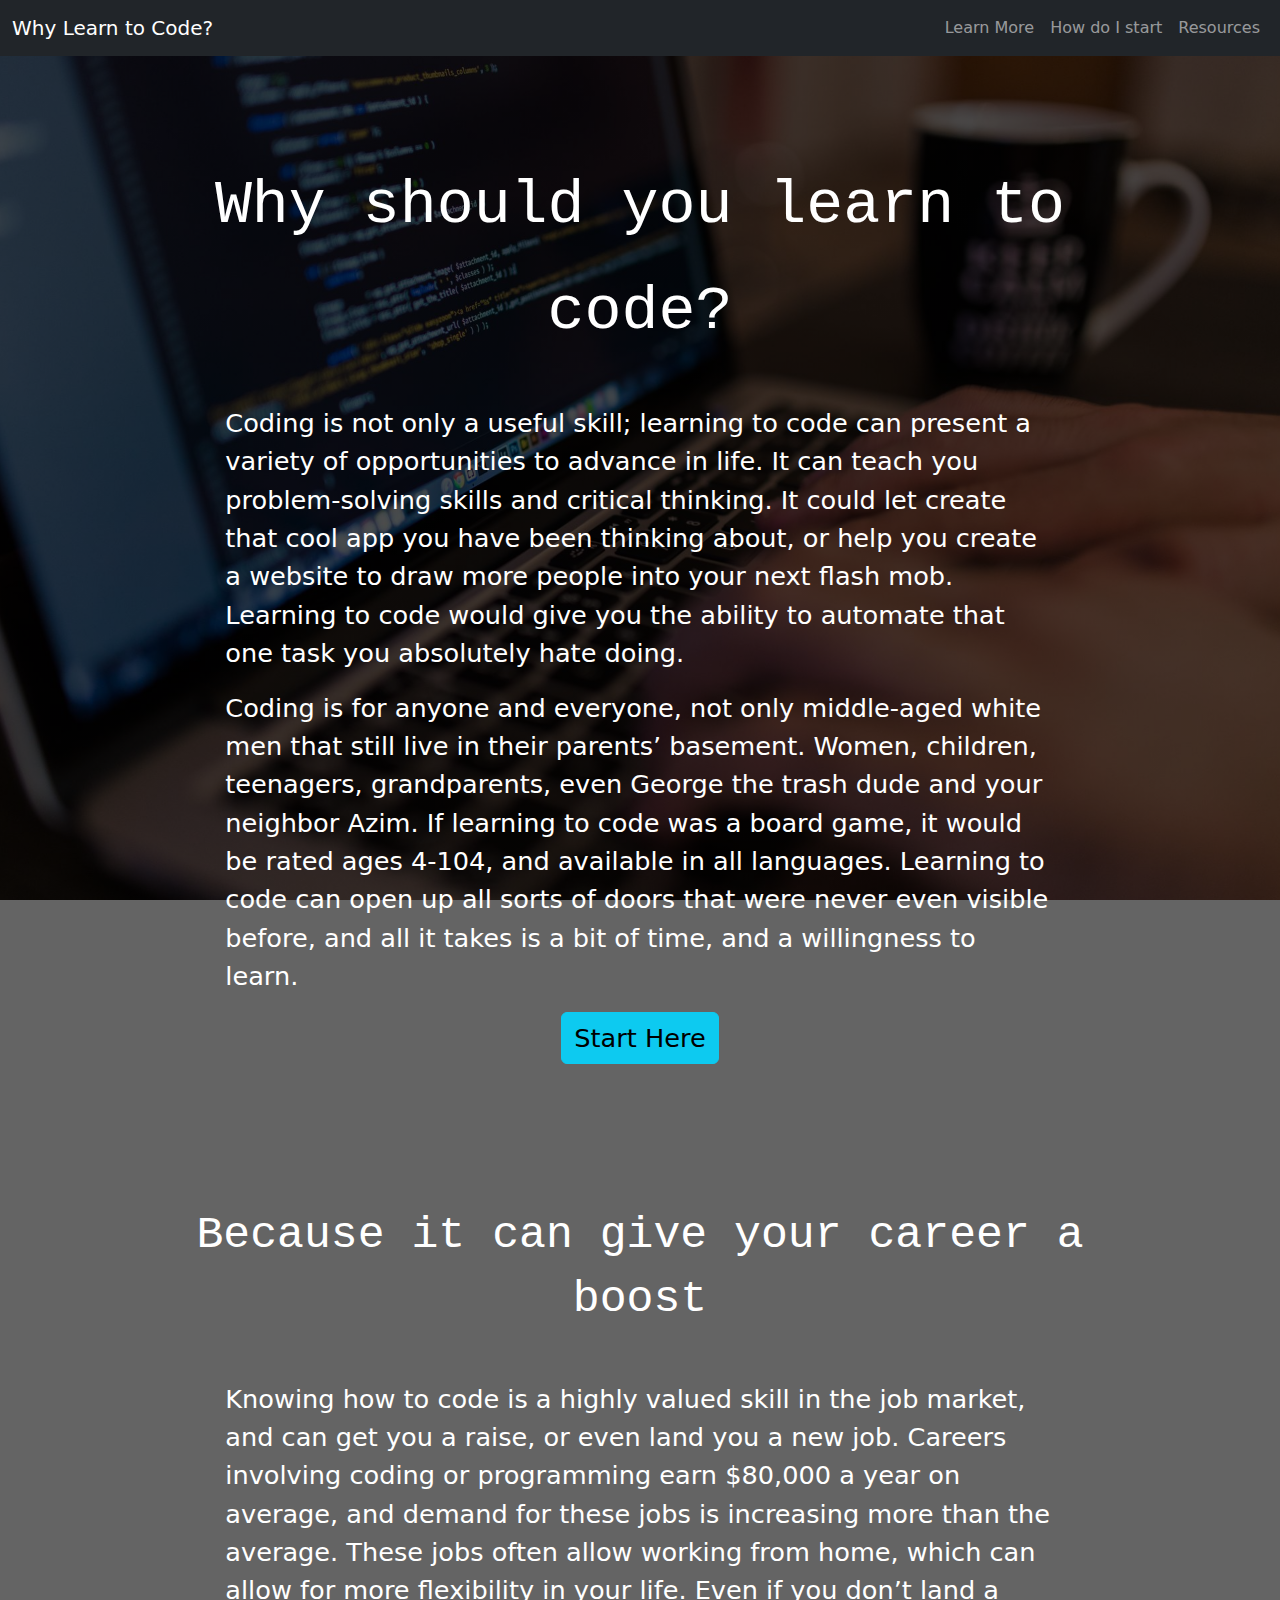
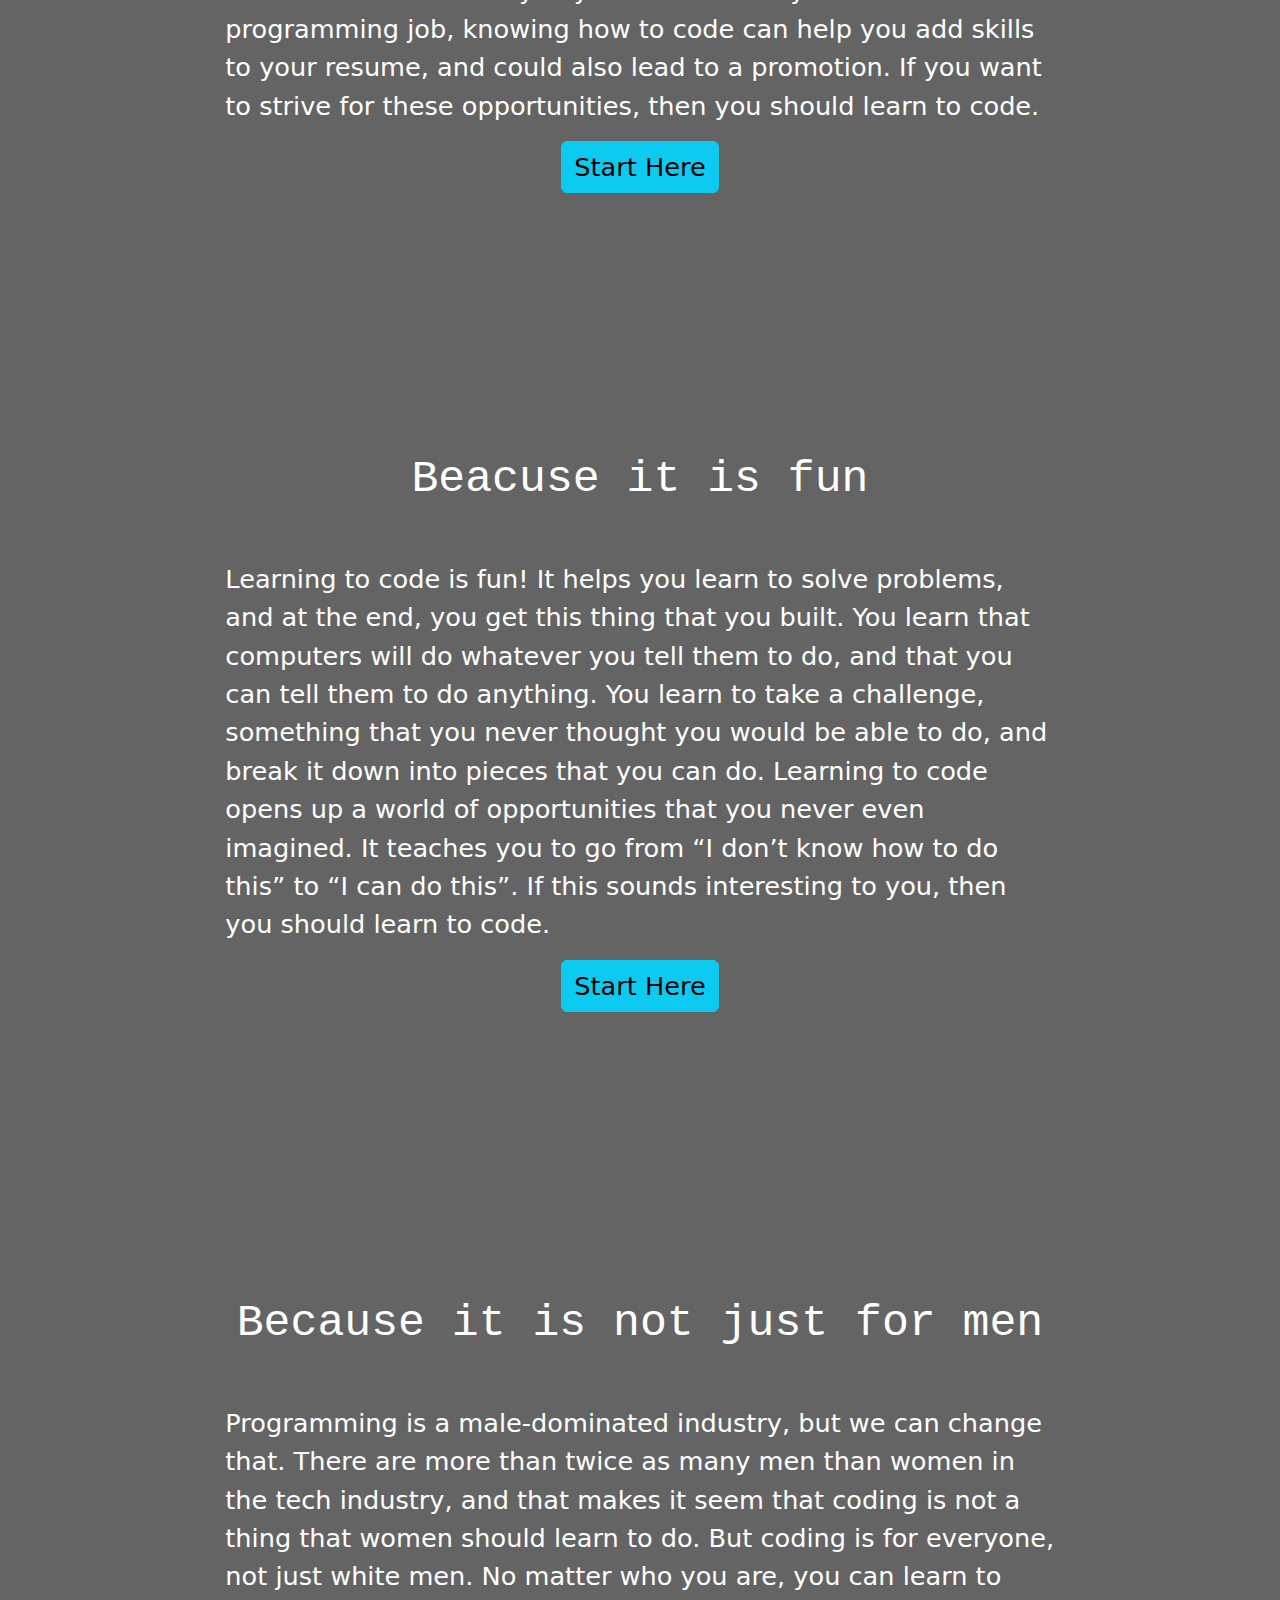
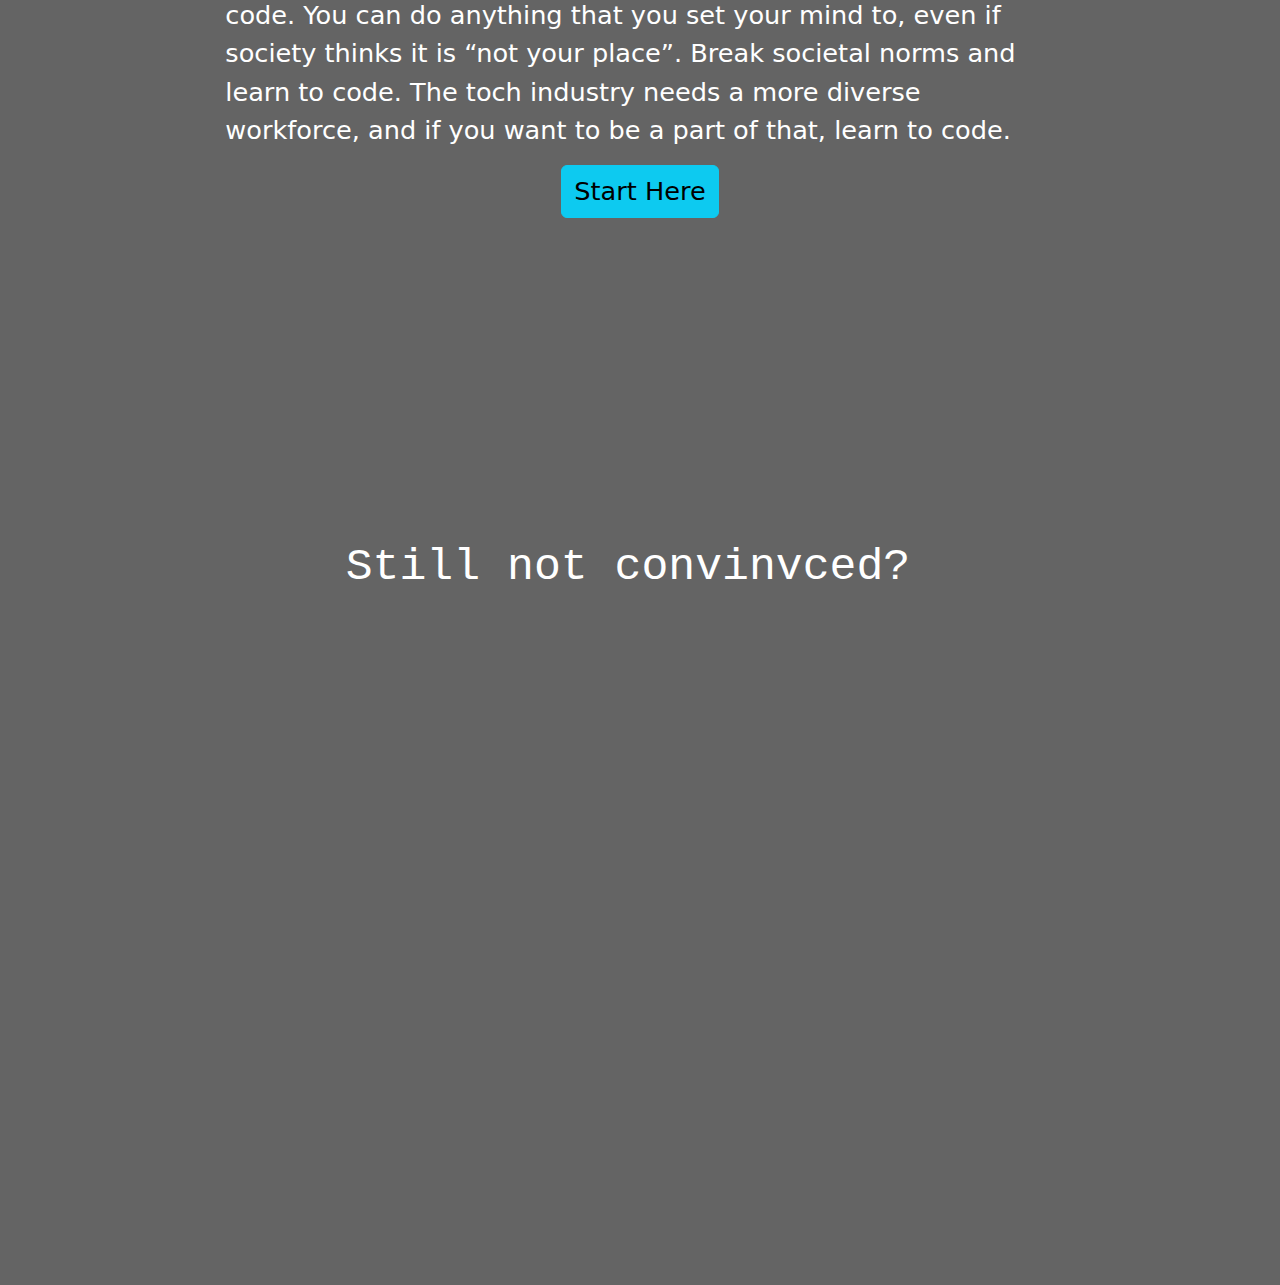
<file: learn-more.html>
<!DOCTYPE html>
<html lang="en" dir="ltr">
  <head>
    <meta charset="utf-8">
    <link href="https://cdn.jsdelivr.net/npm/bootstrap@5.1.2/dist/css/bootstrap.min.css" rel="stylesheet">
    <script src="https://cdn.jsdelivr.net/npm/bootstrap@5.1.2/dist/js/bootstrap.bundle.min.js"></script>
    <title>Learn more</title>
    <link rel="stylesheet" href="css/style.css">
    <link rel="stylesheet" href="css/learn-more.css">
  </head>
  <body>
    <!-- The Navbar -->
    <nav class="navbar navbar-expand-sm bg-dark navbar-dark fixed-top">
      <!-- Logo -->
      <div class="container-fluid">
        <a class="navbar-brand" href="index.html">Why Learn to Code?</a>
        <!-- The collapse button(on sm screens) -->
        <button class="navbar-toggler" type="button" data-bs-toggle="collapse" data-bs-target="#collapsibleNavbar">
          <span class="navbar-toggler-icon"></span>
        </button>
        <!-- The links(right aligned) -->
        <div class="collapse navbar-collapse" id="collapsibleNavbar">
          <ul class="navbar-nav ms-auto">
            <li class="nav-item">
              <a class="nav-link" href="learn-more.html">Learn More</a>
            </li>
            <li class="nav-item">
              <a class="nav-link" href="next-step.html">How do I start</a>
            </li>
            <li class="nav-item">
              <a class="nav-link" href="resources.html">Resources</a>
            </li>
          </ul>
        </div>
      </div>
    </nav>
    <!-- intro section -->
    <div id="section-1" class="background">
      <div class="container-fluid">
        <div class="row">
          <!-- title -->
          <div class="col-10 offset-1 section-head title">
            <code>Why should you learn to code?</code>
          </div>
        </div>
        <div class="row">
          <!-- text -->
          <div class="col-8 offset-2 section-body">
            <p>Coding is not only a useful skill; learning to code can present a variety of opportunities to advance in life.  It can teach you problem-solving skills and critical thinking.  It could let create that cool app you have been thinking about, or help you create a website to draw more people into your next flash mob. Learning to code would give you the ability to automate that one task you absolutely hate doing.</p>
            <p>Coding is for anyone and everyone, not only middle-aged white men that still live in their parents’ basement.  Women, children, teenagers, grandparents, even George the trash dude and your neighbor Azim.  If learning to code was a board game, it would be rated ages 4-104, and available in all languages.  Learning to code can open up all sorts of doors that were never even visible before, and all it takes is a bit of time, and a willingness to learn.</p>
            <!-- button -->
            <div class="text-center">
              <a role="button" class="btn btn-info p-sized" href="next-step.html">Start Here</a>
            </div>
          </div>
        </div>
      </div>
    </div>
    <!-- career section -->
    <div id="section-2" class="background">
      <div class="container-fluid">
        <div class="row">
          <!-- title -->
          <div class="col-10 offset-1 section-head">
            <h1><code>Because it can give your career a boost</code></h1>
          </div>
        </div>
        <div class="row">
          <!-- text -->
          <div class="col-8 offset-2 section-body">
            <p>Knowing how to code is a highly valued skill in the job market, and can get you a raise, or even land you a new job.  Careers involving coding or programming earn $80,000 a year on average, and demand for these jobs is increasing more than the average.  These jobs often allow working from home, which can allow for more flexibility in your life.  Even if you don’t land a programming job, knowing how to code can help you add skills to your resume, and could also lead to a promotion.  If you want to strive for these opportunities, then you should learn to code.</p>
            <!-- button -->
            <div class="text-center">
              <a role="button" class="btn btn-info p-sized" href="next-step.html">Start Here</a>
            </div>
          </div>
        </div>
      </div>
    </div>
    <!-- for fun section -->
    <div id="section-3" class="background">
      <div class="container-fluid">
        <div class="row">
          <!-- title -->
          <div class="col-10 offset-1 section-head">
            <h1><code>Beacuse it is fun</code></h1>
          </div>
        </div>
        <div class="row">
          <!-- text -->
          <div class="col-8 offset-2 section-body">
            <p>Learning to code is fun! It helps you learn to solve problems, and at the end, you get this thing that you built.  You learn that computers will do whatever you tell them to do, and that you can tell them to do anything.  You learn to take a challenge, something that you never thought you would be able to do, and break it down into pieces that you can do.  Learning to code opens up a world of opportunities that you never even imagined.  It teaches you to go from “I don’t know how to do this” to “I can do this”.  If this sounds interesting to you, then you should learn to code.</p>
            <!-- button -->
            <div class="text-center">
              <a role="button" class="btn btn-info p-sized" href="next-step.html">Start Here</a>
            </div>
          </div>
        </div>
      </div>
    </div>
    <!-- anyone can do it section -->
    <div id="section-4" class="background">
      <div class="container-fluid">
        <div class="row">
          <!-- title -->
          <div class="col-10 offset-1 section-head">
            <h1><code>Because it is not just for men</code></h1>
          </div>
        </div>
        <div class="row">
          <!-- text -->
          <div class="col-8 offset-2 section-body">
            <p>Programming is a male-dominated industry, but we can change that.  There are more than twice as many men than women in the tech industry, and that makes it seem that coding is not a thing that women should learn to do.  But coding is for everyone, not just white men.  No matter who you are, you can learn to code.  You can do anything that you set your mind to, even if society thinks it is “not your place”.  Break societal norms and learn to code.  The toch industry needs a more diverse workforce, and if you want to be a part of that, learn to code.</p>
            <!-- button -->
            <div class="text-center">
              <a role="button" class="btn btn-info p-sized" href="next-step.html">Start Here</a>
            </div>
          </div>
        </div>
      </div>
    </div>
    <!-- still not convinced video -->
    <div id="section-5" class="background">
      <div class="container-fluid">
        <div class="row">
        <div class="row">
          <!-- title -->
          <div class="col-10 offset-1 section-head">
            <h1><code>Still not convinvced?</code></h1>
          </div>
        </div>
        <!-- video -->
          <div class="col-8 offset-2 section-body yt-video">
            <div>
              <iframe src="https://www.youtube.com/embed/Dv7gLpW91DM" title="YouTube video player" frameborder="0" allow="accelerometer; autoplay; clipboard-write; encrypted-media; gyroscope; picture-in-picture" allowfullscreen></iframe>
            </div>
          </div>
        </div>
      </div>
    </div>
  </body>
</html>
</file>
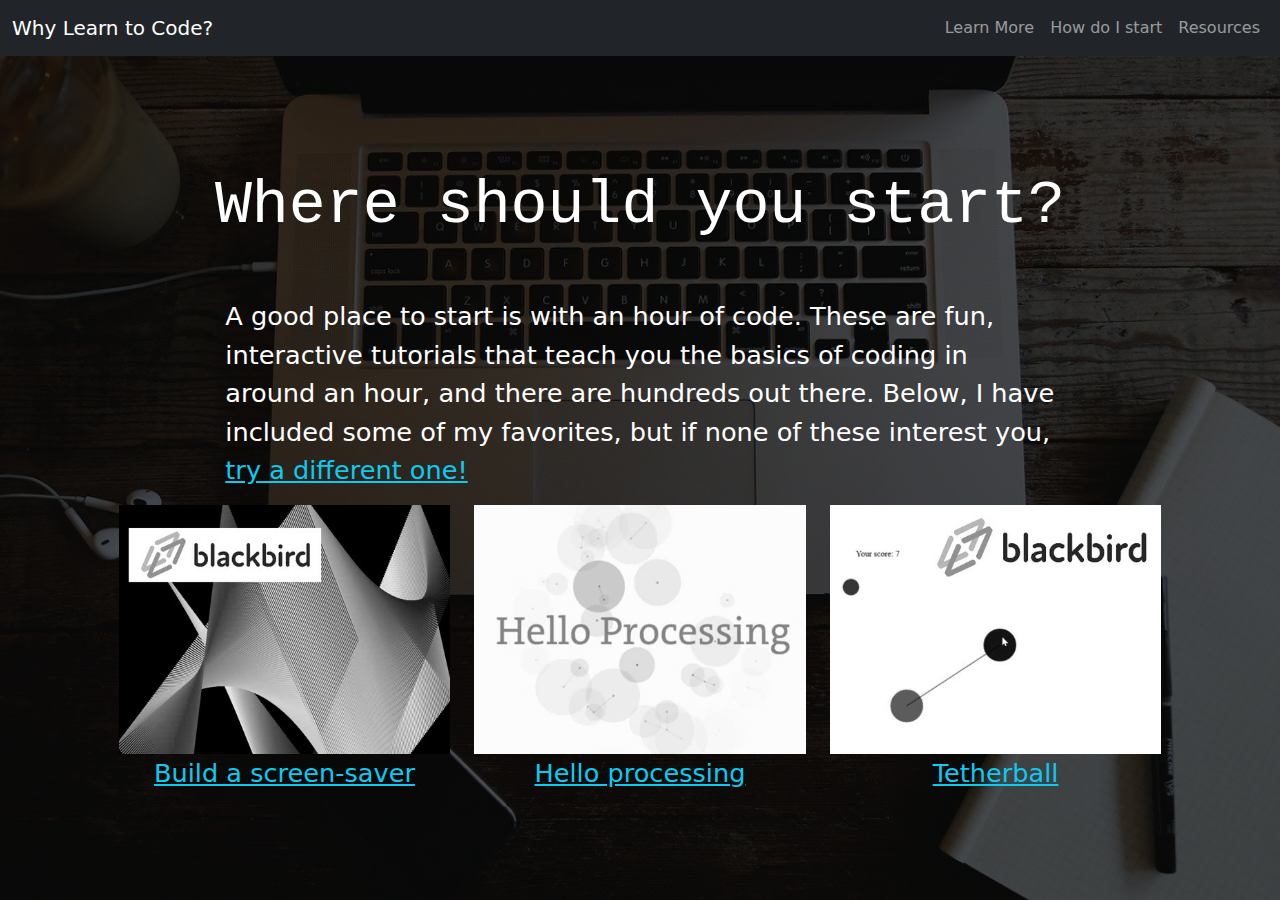
<file: next-step.html>
<!DOCTYPE html>
<html lang="en" dir="ltr">
  <head>
    <meta charset="utf-8">
    <link href="https://cdn.jsdelivr.net/npm/bootstrap@5.1.2/dist/css/bootstrap.min.css" rel="stylesheet">
    <script src="https://cdn.jsdelivr.net/npm/bootstrap@5.1.2/dist/js/bootstrap.bundle.min.js"></script>
    <title>What next</title>
    <link rel="stylesheet" href="css/style.css">
    <link rel="stylesheet" href="css/next-step.css">
  </head>
  <body>
    <!-- The Navbar -->
    <nav class="navbar navbar-expand-sm bg-dark navbar-dark fixed-top">
      <!-- Logo -->
      <div class="container-fluid">
        <a class="navbar-brand" href="index.html">Why Learn to Code?</a>
        <!-- The collapse button(on sm screens) -->
        <button class="navbar-toggler" type="button" data-bs-toggle="collapse" data-bs-target="#collapsibleNavbar">
          <span class="navbar-toggler-icon"></span>
        </button>
        <!-- The links(right aligned) -->
        <div class="collapse navbar-collapse" id="collapsibleNavbar">
          <ul class="navbar-nav ms-auto">
            <li class="nav-item">
              <a class="nav-link" href="learn-more.html">Learn More</a>
            </li>
            <li class="nav-item">
              <a class="nav-link" href="next-step.html">How do I start</a>
            </li>
            <li class="nav-item">
              <a class="nav-link" href="resources.html">Resources</a>
            </li>
          </ul>
        </div>
      </div>
    </nav>
    <div id="section-1" class="background">
      <div class="container-fluid">
        <div class="row">
          <!-- title -->
          <div class="col-10 offset-1 section-head title">
            <code>Where should you start?</code>
          </div>
        </div>
        <div class="section-body">
          <div class="row">
            <div class="col-8 offset-2">
              <!-- text -->
              <p>A good place to start is with an hour of code.  These are fun, interactive tutorials that teach you the basics of coding in around an hour, and there are hundreds out there.  Below, I have included some of my favorites, but if none of these interest you, <a href="https://hourofcode.com/us/learn" target="_blank">try a different one!</a></p>
            </div>
          </div>
          <!-- Hour of code images and links -->
          <div class="row">
            <div class="col-10 offset-1">
              <div class="row text-center gy-2">
                <!-- screensaver -->
                <div class="col-lg">
                  <a href="https://app.blackbirdcode.com/intro.php?type=stage&id=1000" target="_blank"><img src="images/blackbird_screen.jpg" alt="Screen-saver"></a>
                  <br>
                  <a href="https://app.blackbirdcode.com/intro.php?type=stage&id=1000" class="p-sized"  target="_blank">Build a screen-saver</a>
                </div>
                <!-- hello processing -->
                <div class="col-lg">
                  <a href="https://hello.processing.org/" target="_blank"><img src="images/processing_foundation.jpg" alt="Hello processing"></a>
                  <br>
                  <a href="https://hello.processing.org/" class="p-sized"  target="_blank">Hello processing</a>
                </div>
                <!-- tetherball -->
                <div class="col-lg">
                  <a href="https://app.blackbirdcode.com/intro.php?type=stage&id=1100" target="_blank"><img src="images/blackbird_tether.jpg" alt="Tetherball game"></a>
                  <br>
                  <a href="https://app.blackbirdcode.com/intro.php?type=stage&id=1100" class="p-sized"  target="_blank">Tetherball</a>
                </div>
              </div>
            </div>
          </div>
        </div>
      </div>
    </div>
  </body>
</html>
</file>
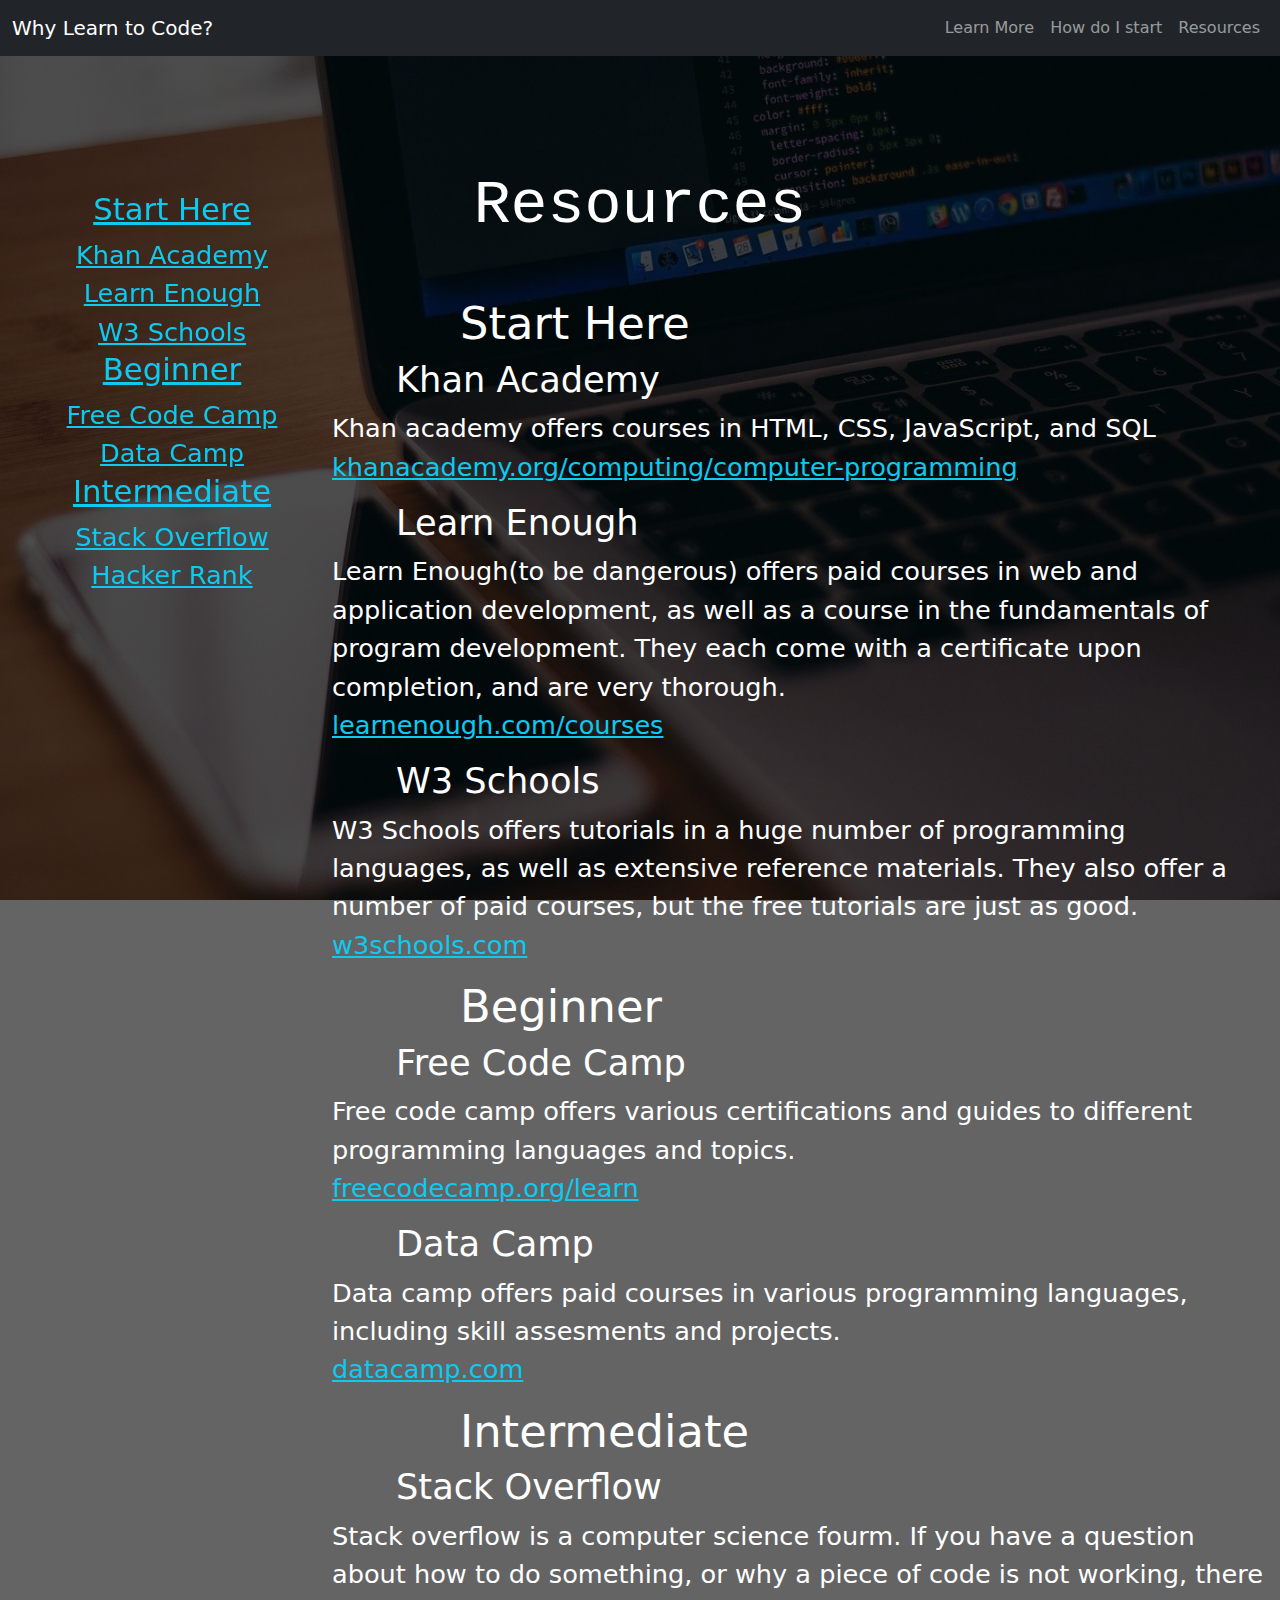
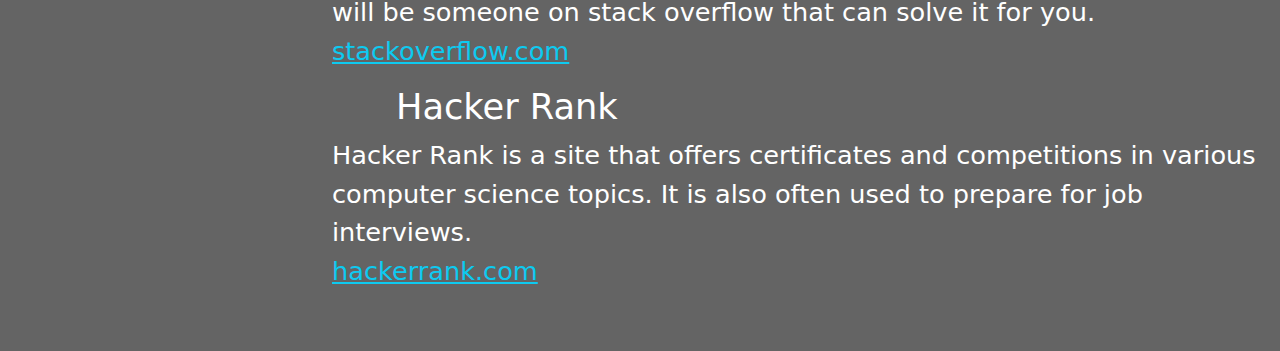
<file: resources.html>
<!DOCTYPE html>
<html lang="en" dir="ltr">
  <head>
    <meta charset="utf-8">
    <link href="https://cdn.jsdelivr.net/npm/bootstrap@5.1.2/dist/css/bootstrap.min.css" rel="stylesheet">
    <script src="https://cdn.jsdelivr.net/npm/bootstrap@5.1.2/dist/js/bootstrap.bundle.min.js"></script>
    <title>Resources</title>
    <link rel="stylesheet" href="css/style.css">
    <link rel="stylesheet" href="css/resources.css">
  </head>
  <body>
    <!-- The Navbar -->
    <nav class="navbar navbar-expand-sm bg-dark navbar-dark fixed-top">
      <div class="container-fluid">
        <!-- The Logo -->
        <a class="navbar-brand" href="index.html">Why Learn to Code?</a>
        <!-- The collapse button(on sm screens) -->
        <button class="navbar-toggler" type="button" data-bs-toggle="collapse" data-bs-target="#collapsibleNavbar">
          <span class="navbar-toggler-icon"></span>
        </button>
        <!-- The links(right aligned) -->
        <div class="collapse navbar-collapse" id="collapsibleNavbar">
          <ul class="navbar-nav ms-auto">
            <li class="nav-item">
              <a class="nav-link" href="learn-more.html">Learn More</a>
            </li>
            <li class="nav-item">
              <a class="nav-link" href="next-step.html">How do I start</a>
            </li>
            <li class="nav-item">
              <a class="nav-link" href="resources.html">Resources</a>
            </li>
          </ul>
        </div>
      </div>
    </nav>
    <div id="section-1" class="background">
      <div class="container-fluid">
        <div class="row">
          <div class="col-10 offset-1 title section-head">
            <!-- title -->
            <code>Resources</code>
          </div>
        </div>
        <!-- nav sidebar -->
        <div class="col-md-3 p-sized" id="sidebar" role="navigation">
          <ul>
            <h4><li><a href="#start">Start Here</a></li></h4>
            <ul>
              <li><a href="#khanacademy">Khan Academy</a></li>
              <li><a href="#learn-enough">Learn Enough</a></li>
              <li><a href="#w3schools">W3 Schools</a></li>
            </ul>
            <h4><li><a href="#beginner">Beginner</a></li></h4>
            <ul>
              <li><a href="#fcc">Free Code Camp</a></li>
              <li><a href="#data-camp">Data Camp</a></li>
            </ul>
            <h4><li><a href="#intermediate">Intermediate</a></li></h4>
            <ul>
              <li><a href="#stack-overflow">Stack Overflow</a></li>
              <li><a href="#hacker-rank">Hacker Rank</a></li>
            </ul>
          </ul>
        </div>
        <!-- main body -->
        <div class="row section-body">
          <div class="col-md-9 offset-md-3">
            <!-- start here -->
            <h2 id="start" class="anchor">Start Here</h2>
            <!-- khan academy -->
            <div id="khanacademy" class="anchor">
              <h3>Khan Academy</h3>
              <p>Khan academy offers courses in HTML, CSS, JavaScript, and SQL
                <br>
                <a href="https://www.khanacademy.org/computing/computer-programming" target="_blank">khanacademy.org/computing/computer-programming</a></p>
            </div>
            <!-- learn enough -->
            <div id="learn-enougsh" class="anchor">
              <h3>Learn Enough</h3>
              <p>Learn Enough(to be dangerous) offers paid courses in web and application development, as well as a course in the fundamentals of program development. They each come with a certificate upon completion, and are very thorough.
                <br>
                <a href="https://learnenough.com/courses" target="_blank">learnenough.com/courses</a></p>
            </div>
            <!-- w3 schools -->
            <div id="w3schools" class="anchor">
              <h3>W3 Schools</h3>
              <p>W3 Schools offers tutorials in a huge number of programming languages, as well as extensive reference materials. They also offer a number of paid courses, but the free tutorials are just as good.
                <br>
                <a href="https://w3schools.com" target="_blank">w3schools.com</a></p>
            </div>
            <!-- beginner -->
            <h2 id="beginner" class="anchor">Beginner</h2>
            <!-- free code camp -->
            <div id="fcc" class="anchor">
              <h3>Free Code Camp</h3>
              <p>Free code camp offers various certifications and guides to different programming languages and topics.
                <br>
                <a href="https://www.freecodecamp.org/learn" target="_blank">freecodecamp.org/learn</a></p>
            </div>
            <!-- data camp -->
            <div id="data-camp" class="anchor">
              <h3>Data Camp</h3>
              <p>Data camp offers paid courses in various programming languages, including skill assesments and projects.
                <br>
                <a href="https://www.datacamp.com/" target="_blank">datacamp.com</a></p>
            </div>
            <!-- intermediate -->
            <h2 id="intermediate" class="anchor">Intermediate</h2>
            <!-- stack overflow -->
            <div id="stack-overflow" class="anchor">
              <h3>Stack Overflow</h3>
              <p>Stack overflow is a computer science fourm.  If you have a question about how to do something, or why a piece of code is not working, there will be someone on stack overflow that can solve it for you.
                <br>
                <a href="https://stackoverflow.com/" target="_blank">stackoverflow.com</a></p>
            </div>
            <!-- hacker rank -->
            <div id="hacker-rank" class="anchor">
              <h3>Hacker Rank</h3>
              <p>Hacker Rank is a site that offers certificates and competitions in various computer science topics.  It is also often used to prepare for job interviews.
                <br>
                <a href="https://hackerrank.com/" target="_blank">hackerrank.com</a></p>
            </div>
          </div>
        </div>
      </div>
    </div>
  </body>
</html>
</file>
<file: css/style.css>
/* Sets the height of the html and body elements to the full window */
html, body{
  height: 100%;
  color: white;
}

/* makes main content not extend into the navbar */
body{
  padding-top: 56px;
}

/* changes the color of code from pinkish to white */
code{
  color: white;
}

/* general things for all the backgrounds(sizing, placement, and backup color) */
.background{
  position: relative;
  background-attachment: fixed;
  min-height: 100%;
  background-position: center;
  background-size: cover;
  background-repeat: no-repeat;
  background-color: rgba(100,100,100);
  background-image: linear-gradient(rgba(0,0,0,0.5),rgba(0,0,0,0.5));
}

/* aligns buttons and titles in the center */
h1, .btn, .title{
  text-align: center;
}

/* padding for the section headings */
.section-head{
  padding-top: 10vh;
}

/* padding for the section bodies */
.section-body{
  padding-top: 5vh;
  padding-bottom: 5vh;
}

/* (next 3) properly position and size videos */
.yt-video {
  margin: 0px auto;
}

.yt-video > div {
  position: relative;
  padding-bottom: 60%;
  height: 0px;
}

.yt-video iframe {
  position: absolute;
  top: 0px;
  left: 0px;
  width: 100%;
  height: 100%;
}

/* change the default link color */
a{
  color:#0dcaf0;
}

/* responsive text sizing */
/* applies to xs screens */
@media only screen and (max-width: 575px){
  p, .p-sized{
    font-size: 3vw;
  }

  .title{
    font-size: 9vw;
  }

  h1{
    font-size: 8vw;
  }

  h2{
    font-size: 6vw;
  }

  h3{
    font-size: 4vw;
  }

  h4{
    font-size: 3.5vw;
  }
}

/* applies to sm screens */
@media only screen and (min-width: 576px) and (max-width: 768px){
  p, .p-sized{
    font-size: 2.5vw;
  }

  h3{
    font-size: 3vw;
  }

  h4{
    font-size: 2.8vw;
  }
}

/* applies to sm screens and larger */
@media only screen and (min-width: 576px){
  .title{
    font-size: 5.5vw;
  }

  h1{
    font-size: 4vw;
  }

  h2{
    font-size: 3.5vw;
  }
}

/* applies to md screens and larger */
@media only screen and (min-width: 769px){
  p, .p-sized{
    font-size: 2vw;
  }

  h3{
    font-size: 2.75vw;
  }

  h4{
    font-size: 2.4vw;
  }
}
</file>
<file: css/learn-more.css>
/* Section background images with a 50% opacity black filter */
#section-1{
  background-image: linear-gradient(rgba(0,0,0,0.7), rgba(0,0,0,0.7)), url("../images/laptop_code_coffee_final.jpg");
}

#section-2{
  background-image: linear-gradient(rgba(0,0,0,0.7), rgba(0,0,0,0.7)), url("../images/women_workplace.jpg");
}

#section-3{
  background-image: linear-gradient(rgba(0,0,0,0.7), rgba(0,0,0,0.7)), url("../images/laptop_phone_table.jpg");
}

#section-4{
  background-image: linear-gradient(rgba(0,0,0,0.7), rgba(0,0,0,0.7)), url("../images/female_programming.jpg");
}

#section-5{
  background-image: linear-gradient(rgba(0,0,0,0.7), rgba(0,0,0,0.7)), url("../images/laptop_plant.jpg");
}
</file>
<file: css/next-step.css>
/* Section background images with a 50% opacity black filter */
#section-1{
  background-image: linear-gradient(rgba(0,0,0,0.7), rgba(0,0,0,0.7)), url("../images/laptop_graph_paper.jpg");
}

/* sizing and filter for the hour of code images */
div img{
  width: 100%;
  max-width: 50vw;
  filter: grayscale(100%);
  transition: filter 2s cubic-bezier(0.55, 0, 1, 0.45);
}

/* applies the transition on hover */
img:hover{
  filter: grayscale(0);
}
</file>
<file: css/resources.css>
#section-1{
  background-image: linear-gradient(rgba(0,0,0,0.7), rgba(0,0,0,0.7)), url("../images/mac_iphone.jpg");
}

/* prevents the nav from covering the wanted text when sections are jumped to */
.anchor::before{
  display: block;
  content: " ";
  margin-top: -56px;
  height: 56px;
  visibility: hidden;
  pointer-events: none;
}

/* aligns the sidebar in the center od its space */
#sidebar{
  text-align: center;
}

/* removes the bullets */
#sidebar ul{
  list-style-type: none;
  margin: 0;
  padding: 0;
}

/* applies to xs and sm screens */
@media only screen and (max-width: 767px){
  /* positions the sidebar above the main text */
  #sidebar{
    position: relative;
  }
}

/* applies to md screens and larger */
@media only screen and (min-width: 768px){
  /* positions the sidebar to the left of  the main text and level with the page title */
  #sidebar{
    position: fixed;
    top: Calc(56px + 15vh);
  }
}

/* properly indents the headings */
h2{
  padding-left: 10vw;
}

h3{
  padding-left: 5vw;
}
</file>
